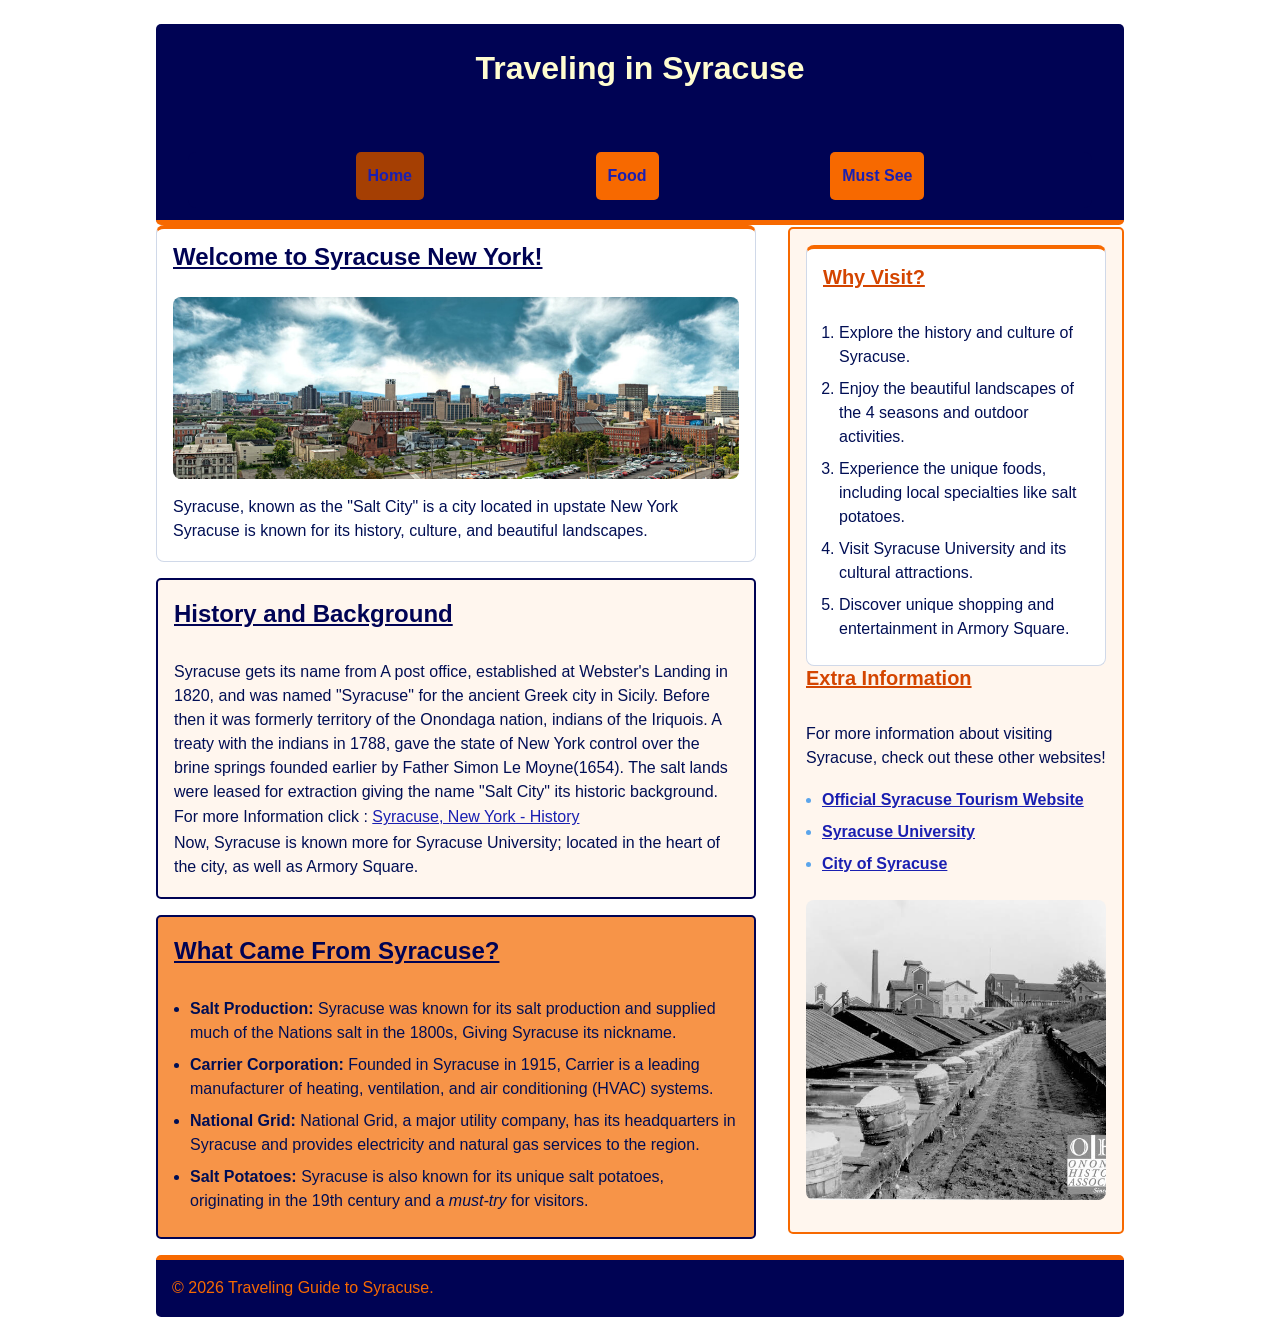
<file: index.html>
<!DOCTYPE html>
<html lang="en">

<head>
    <meta charset="UTF-8">
    <meta name="viewport" content="width=device-width" initial-scale="1.0">
    <title>A Traveling Guide to Syracuse</title>
    <link rel="stylesheet" href="styles/styles.css">

</head>

<body>

    <header>
        <h1>Traveling in Syracuse</h1>

    <nav class="navbar">
        <ul class="menu">
            <li><a href="index.html" class="active">Home</a></li>
            <li><a href="food.html">Food</a></li>
            <li><a href="mustsee.html">Must See</a></li>
        </ul>
    </nav>

</header>

    <main class="main">
        <section class="content">
            <article class="card">
                <h2> Welcome to Syracuse New York!</h2>
                <img src="images/city_of_SYR.jpg" alt="An Image of a View of the City of Syracuse">
                <p>Syracuse, known as the "Salt City" is a city located in upstate New York Syracuse is known for its history, culture, and beautiful landscapes.</p>
            </article>

            <article class="article-1">
                <h2>History and Background</h2>
                <p>Syracuse gets its name from A post office, established at Webster's Landing in 1820, and was named "Syracuse" for the ancient Greek city in Sicily. Before then it was formerly territory of the Onondaga nation, indians of the Iriquois. A treaty with the indians in 1788, gave the state of New York control over the brine springs founded earlier by Father Simon Le Moyne(1654). The salt lands were leased for extraction giving the name "Salt City" its historic background. </p>
                <p>For more Information click : <a href="https://www.britannica.com/place/Syracuse-New-York">Syracuse, New York - History</a> </p>
                <p>Now, Syracuse is known more for Syracuse University; located in the heart of the city, as well as Armory Square.</p>
            </article>

            <article class="card1">
                <h2>What Came From Syracuse?</h2>
                <ul>
                    <li><strong>Salt Production:</strong> Syracuse was known for its salt production and supplied much of the Nations salt in the 1800s, Giving Syracuse its nickname.</li>
                    <li><strong>Carrier Corporation:</strong> Founded in Syracuse in 1915, Carrier is a leading manufacturer of heating, ventilation, and air conditioning (HVAC) systems.</li>
                    <li><strong>National Grid:</strong> National Grid, a major utility company, has its headquarters in Syracuse and provides electricity and natural gas services to the region.</li>
                    <li><strong>Salt Potatoes:</strong> Syracuse is also known for its unique salt potatoes, originating in the 19th century and a <em>must-try</em> for visitors.</li>
                </ul>
            </article>
     </section>

     <aside class="sidebar1">
        <div class="card">
            <h3> Why Visit?</h3>
            <ol>
                <li>Explore the history and culture of Syracuse.</li>
                <li>Enjoy the beautiful landscapes of the 4 seasons and outdoor activities.</li>
                <li>Experience the unique foods, including local specialties like salt potatoes.</li>
                <li>Visit Syracuse University and its cultural attractions.</li>
                <li>Discover unique shopping and entertainment in Armory Square.</li>
            </ol>
        </div>
        <div>
            <h3>Extra Information</h3>
            <p class="Cream-font">For more information about visiting Syracuse, check out these other websites!</p>
            <ul class="extra-links">
                <li><a href="https://www.syracuse.com" target="_blank">Official Syracuse Tourism Website</a></li>
                <li><a href="https://www.Syracuse.edu" target="_blank">Syracuse University</a></li>
                <li><a href="https://www.syr.gov" target="_blank">City of Syracuse</a></li>
            </ul>
        </div>
        <section>
            <img src="images/saltmine.jpg" alt="An Image of a Salt Mine in Syracuse">
        </section>
     </aside>

    </main>






<footer class="footer">
    <p>&copy; 2026 Traveling Guide to Syracuse.</p>

</footer>

</body>
</html>


















</html>
</file>
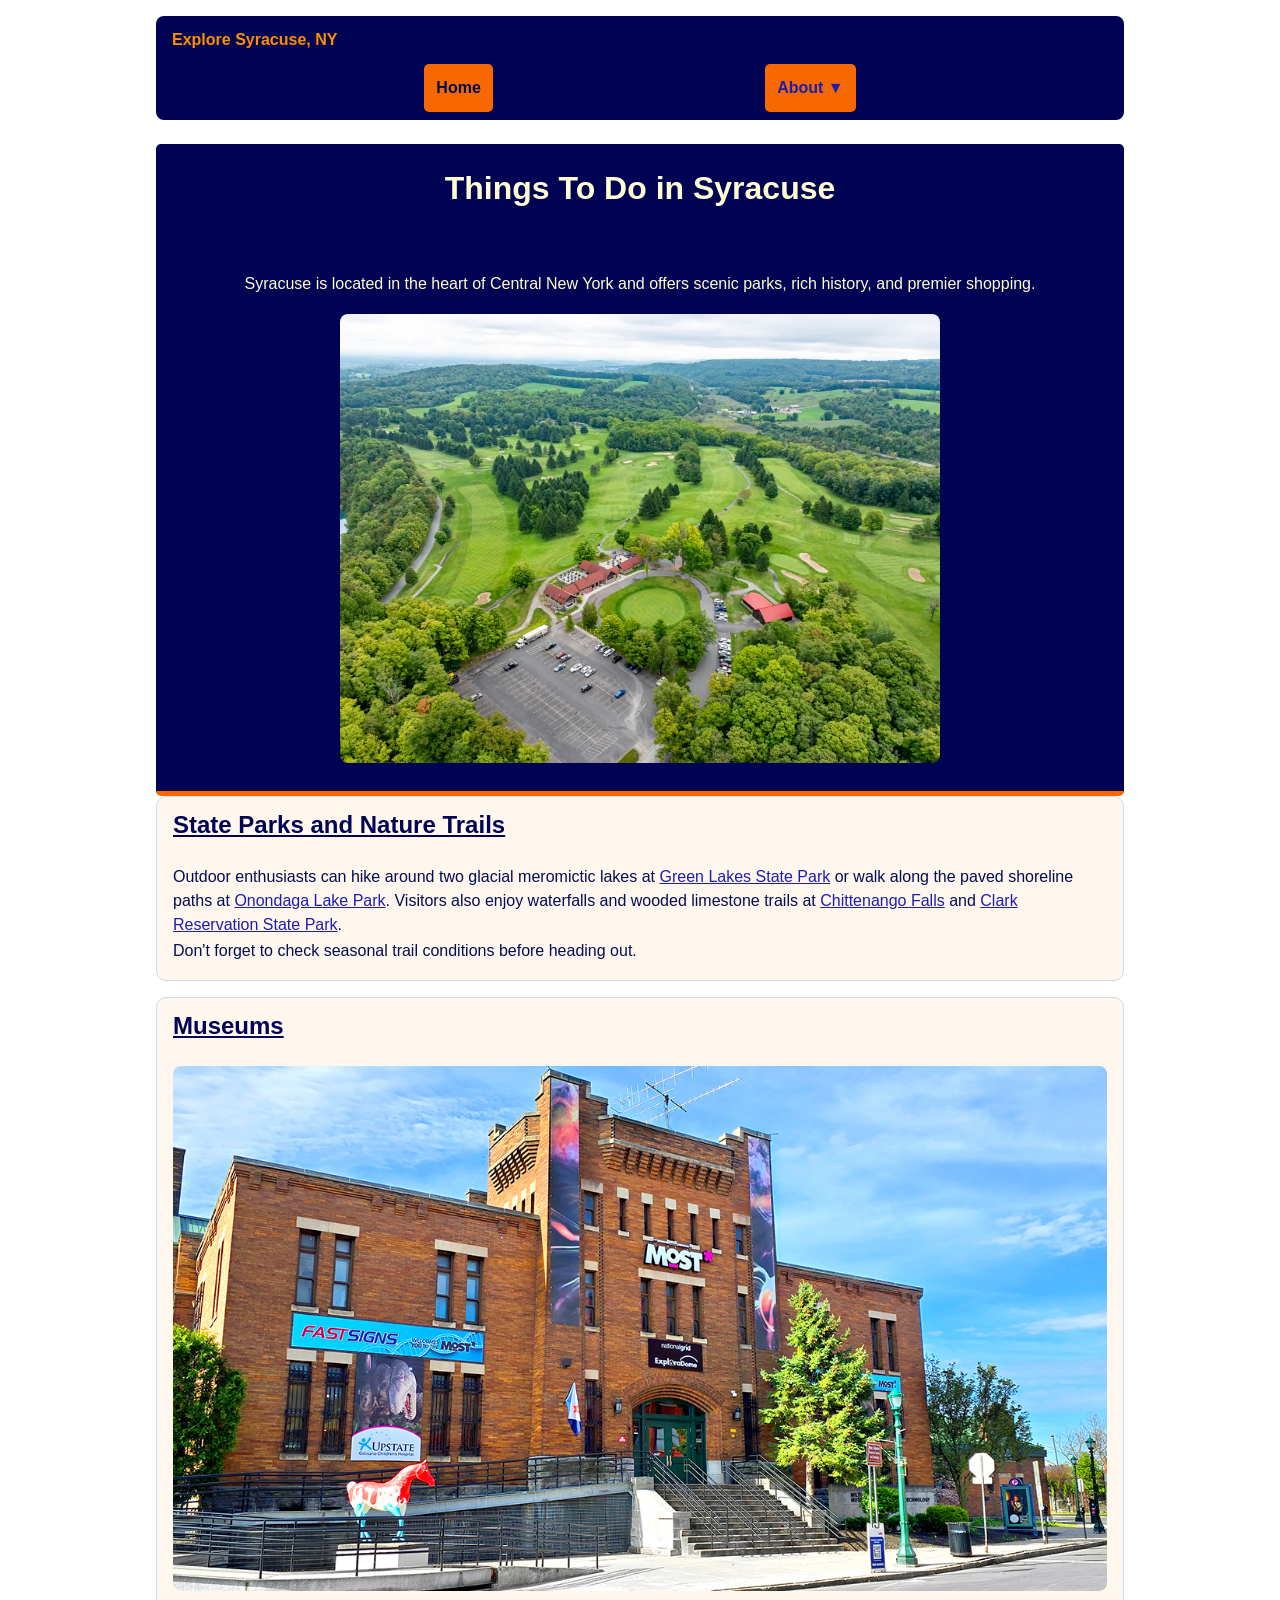
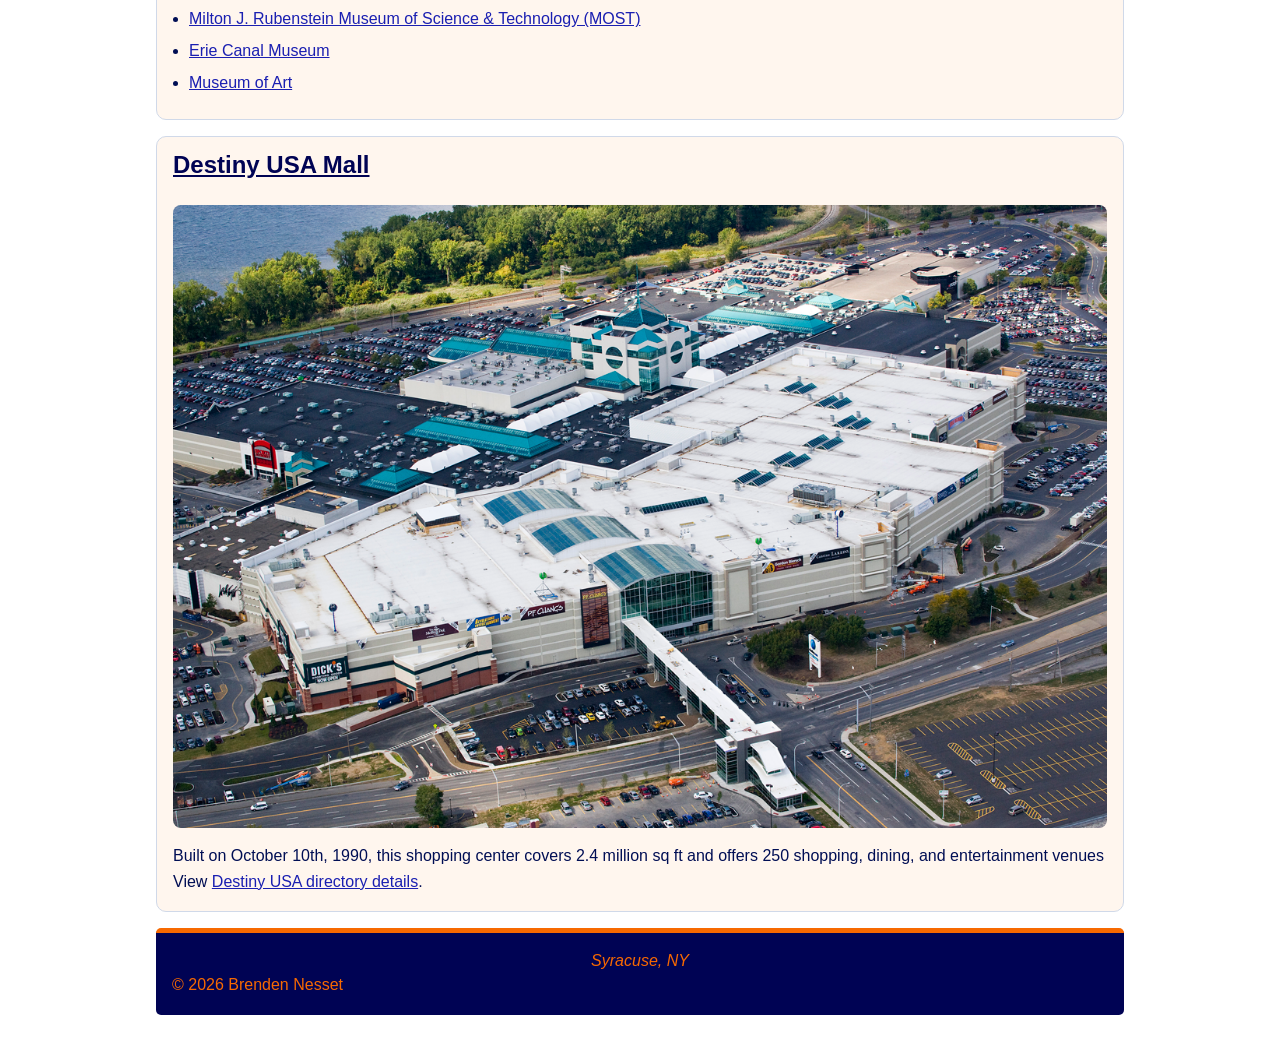
<file: mustsee.html>
<!DOCTYPE html>
<html lang="en">
<head>
    <meta charset="utf-8">
    <meta name="viewport" content="width=device-width, initial-scale=1.0">
    <meta name="description" content="A guide to things to do in Syracuse, NY">
    <title>Syracuse, NY Things To Do</title>
    <link rel="stylesheet" href="styles/styles.css">
</head>

<body>
    <nav class="navbar" aria-label="Main navigation">
        <div class="nav-title">Explore Syracuse, NY</div>

        <ul class="menu">
            <li>
                <a href="index.html" aria-current="page" class="current">Home</a>
            </li>
            <li class="has-submenu">
                <a href="about.html" aria-haspopup="true" aria-expanded="false">About ▼</a>
                <ul class="submenu">
                    <li><a href="about.html">About Syracuse</a></li>
                </ul>
            </li>
        </ul>
    </nav>

    <main class="page-layout">

        <div class="main-content">
            <header>
                <h1>Things To Do in Syracuse</h1>

                <p>
                    Syracuse is located in the heart of Central New York and offers scenic parks, rich history, and premier shopping.
                </p>

                <img
                    src="IMG/GreenLakes_Drone_082924-12.jpg.webp"
                    alt="Scenic view of Green Lakes State Park in Syracuse, NY"
                    width="600"
                    height="500"
                >
            </header>

            <section class="content-box">
                <h2>State Parks and Nature Trails</h2>

                <p>
                    Outdoor enthusiasts can hike around two glacial meromictic lakes at <a href="https://parks.ny.gov/visit/state-parks/green-lakes-state-park" >Green Lakes State Park</a> or walk along the paved shoreline paths at <a href="https://onondagacountyparks.com/parks/onondaga-lake-park/">Onondaga Lake Park</a>. Visitors also enjoy waterfalls and wooded limestone trails at <a href="https://parks.ny.gov/visit/state-parks/chittenango-falls-state-park">Chittenango Falls</a> and <a href="https://parks.ny.gov/visit/state-parks/clark-reservation-state-park">Clark Reservation State Park</a>.
                </p>

                <p>
                    Don't forget to check seasonal trail conditions before heading out.
                </p>
                </section>

                <section>
                    <section class="content-box">
                    <h2>Museums</h2>
                        <img src="IMG/MOST-exterior.jpg">
                    <ul>
                        <li><a href="https://www.most.org/">Milton J. Rubenstein Museum of Science &amp; Technology (MOST)</a></li>
                        <li><a href="https://eriecanalmuseum.org/" >Erie Canal Museum</a></li>
                        <li><a href="https://everson.org/" >Museum of Art</a></li>
                    </ul>
                </section>

            <section class="content-box">
                
                <h2>Destiny USA Mall</h2>
                <img src="IMG/Destiny_USA.png">
                    <p>Built on October 10th, 1990, this shopping center covers 2.4 million sq ft and offers 250 shopping, dining, and entertainment venues </p>

                <p>
                View
                <a href="https://www.destinyusa.com/">Destiny USA directory details</a>.
            </p>
            </section>

            
               

            

        

    </main>

    <footer>
        <address>
            
            Syracuse, NY 
        </address>

        <p id="copyright">&copy; 2026 Brenden Nesset</p>
    </footer>

</body>
</html>
</file>
<file: styles/styles.css>
*{

    box-sizing: border-box;
    margin: 0; 
    padding: 0;
}


:root{
    --primary-color:#fffdd0;

}

body{
    font-family:Georgia, 'Times New Roman', Times, serif;
    background-color: var(--primary-color);
    width: min(100% - 2rem, 1100px);
    margin: 0 auto;

}

img{
    max-width: 100%;
    height: auto;
    border-radius: 5px;
    margin: 1rem 0;
}

header{
    background-color:#000354;
    color: #fffdd0;
    padding: 2em;
    border-radius: 5px;
    margin-top: .5rem;
    text-align: center;
    border-bottom: 5px solid #F76900;
}

h1{
    font-size: 3rem;
    margin-bottom: 4rem;
}

.menu{
    display: flex;
    flex-direction: row;
    gap: 3rem;
    list-style: none;
    justify-content: center;

}
.menu a{
    text-decoration: none;
    color: var(--primary-color);
    background-color: #F76900;
    font-weight: bold;
    padding: 0.5rem 1rem;
    border-radius: 5px;
   
}
.menu a:hover{
    background-color: #000354;
}
.menu a.active{
    background-color: #a53f03;

}

main{
    display: flex;
    flex-direction: column;
    gap: 1.5rem;
    margin: 2rem 0;

}

.article-1{
    background-color:#FFF6EE;
    padding: 1rem;
    border-radius: 5px;
    border: 2px solid #000354;
    margin-top: 1rem;
    margin-bottom: 1rem;
    line-height: 1.5;
   
}

.card1{
    background-color:#f79448;
    padding: 1rem;
    border-radius: 5px;
    border-top: 2px;
    border: 2px solid #000354;
    margin-bottom: 1rem;
    line-height: 1.5;
  
   
}

h2{
    font-size: 2rem;
    margin-bottom: 1rem;
    text-decoration: underline;
}


h3{
    font-size: 1.25rem;
    margin-bottom: 2rem;
    text-decoration: underline;
}


li{
    margin-bottom: 0.5rem;
}


ul{
    Margin-left: 1rem;
    Margin-top: 1rem;
}

ol{
    Margin-left: 1rem;
    Margin-top: 1rem;
}

.extra-links{
    font-weight: bold;
    color: #5ba5eb;

}

.sidebar1{
    display: flex;
    flex-direction: column;
    justify-content: space-between;
    height: 100%;
    padding: 20px;
   
}

footer{
    background-color:#000354;
    color: var(--primary-color);
    padding: 1rem;
    border-radius: 5px;
    margin-bottom: .5rem;
    text-align: center;
    border-top: 5px solid #F76900;

}


@media screen and (min-width: 768px){
    main{
        flex-direction: row;
        gap: 2rem;
    }
    main > section{
        flex: 2;
    }
    main > aside{
        flex: 1;
    }

    .menu{
        flex-direction: row;
        justify-content: center;
        gap: 2rem;
    }
    .sidebar1{
        background-color: #FFF6EE;
        padding: 1rem;
        border-radius: 5px;
        border: 2px solid #F76900;
        margin-top: 2px;
        

    
        
    }
}

* {
    box-sizing: border-box;
}

:root {
    --primary-color: #F76900;
    --primary-hover: #D44500;
    --secondary-color: #000354;
    --text-navy: #000E54;
    --page-bg: #ffffff;
    --box-bg: #FFF6EE;
    --border-subtle: #d0d9e9;
}

body {
    font-family: 'Franklin Gothic Medium', 'Arial Narrow', Arial, sans-serif;
    margin: 0 auto;
    padding: 1em;
    max-width: 1000px;
    line-height: 1.5em;
    background-color: var(--page-bg);
    color: var(--text-navy);
}

.navbar {
    background-color: var(--secondary-color);
    color: white;
    
    border-radius: 8px;
}

.nav-title {
    padding: .75em 1em;
    font-weight: bold;
    color: #FF8E00;
}

.menu {
    display: flex;
    flex-direction: column;
    list-style: none;
    margin: 0;
    padding: 0;
    gap: .25rem;
}

.menu > li {
    position: relative;
}

.navbar a {
    display: block;
    padding: .75rem;
    color: white;
    text-decoration: none;
}

.navbar a:hover,
.navbar a:focus-visible {
    text-decoration: underline;
    background-color: #203299;
    color: white;
    outline: 2px solid var(--primary-color);
}

.navbar a.current {
    background-color: var(--primary-color);
    color: var(--text-navy);
    font-weight: bold;
}

.submenu {
    display: none;
    position: static;
    min-width: 11rem;
    margin: 0;
    padding: 0;
    list-style: none;
    background-color: #1F2B4D;
}

.has-submenu:hover > .submenu,
.has-submenu:focus-within > .submenu {
    display: block;
}

main {
    width: 100%;
    margin: 0 auto;
}

.page-layout {
    display: flex;
    flex-direction: column;
    gap: 1rem;
    padding-top: 1em;
}

.main-content {
    flex: 2;
    min-width: 0;
}

.sidebar {
    flex: 1;
    padding: 1em;
    border: 2px solid var(--primary-color);
    border-radius: 10px;
    background-color: var(--secondary-color);
    color:#F76900;
}

.sidebar h2 {
    color: #FF8E00;
}

.content-box {
    padding: 1em;
    margin-bottom: 1em;
    border: 1px solid var(--border-subtle);
    border-radius: 10px;
    background-color: var(--box-bg);
}

h1 {
    font-size: 200%;
    margin-top: 0;
    padding-bottom: 0.25em;
}

h2 {
    font-size: 150%;
    color: var(--secondary-color);
    margin-top: 0;
    padding-bottom: 0.5em;
}

h3 {
    color: var(--primary-hover);
}

header {
    padding-bottom: 0.75em;
}

img {
    display: block;
    max-width: 100%;
    height: auto;
    margin: 1rem auto;
    border: 2pxpx solid var(--secondary-color);
    border-radius: 8px;
}

p {
    padding-bottom: 0.1em;
}

.important {
    color: var(--primary-hover);
    font-weight: bold;
}

a:link {
    color:#1a1fb1;
}

a:visited {
    color: var(--secondary-color);
}

a:hover {
    color: var(--primary-hover);
}

#copyright {
    font-size: 100%;
}

footer p {
    text-align: left;
}

@media screen and (min-width: 768px) {
    .page-layout {
        flex-direction: row;
    }

    .main-content {
        flex: 2;
    }

    .sidebar {
        flex: 0 1 auto;
    }

    .menu {
        flex-direction: row;
        justify-content: space-evenly;
    }

    .submenu {
        position: absolute;
        top: 100%;
        left: 0;
        z-index: 10;
        background-color: var(--secondary-color);
    }
}

.card-panel {
    container-type: inline-size;
    container-name: cards;
}

.card-list {
    display: flex;
    flex-direction: column;
    gap: 1rem;
}

.card {
    padding: 1rem;
    border: 1px solid var(--border-subtle);
    border-top: 4px solid var(--primary-color);
    border-radius: 8px;
    background-color: #FFFFFF;
}

@container cards (min-width: 500px) {
    .card-list {
        flex-direction: row;
        flex-wrap: wrap;
    }

    .card {
        flex: 1 1 45%;
    }
}
</file>
